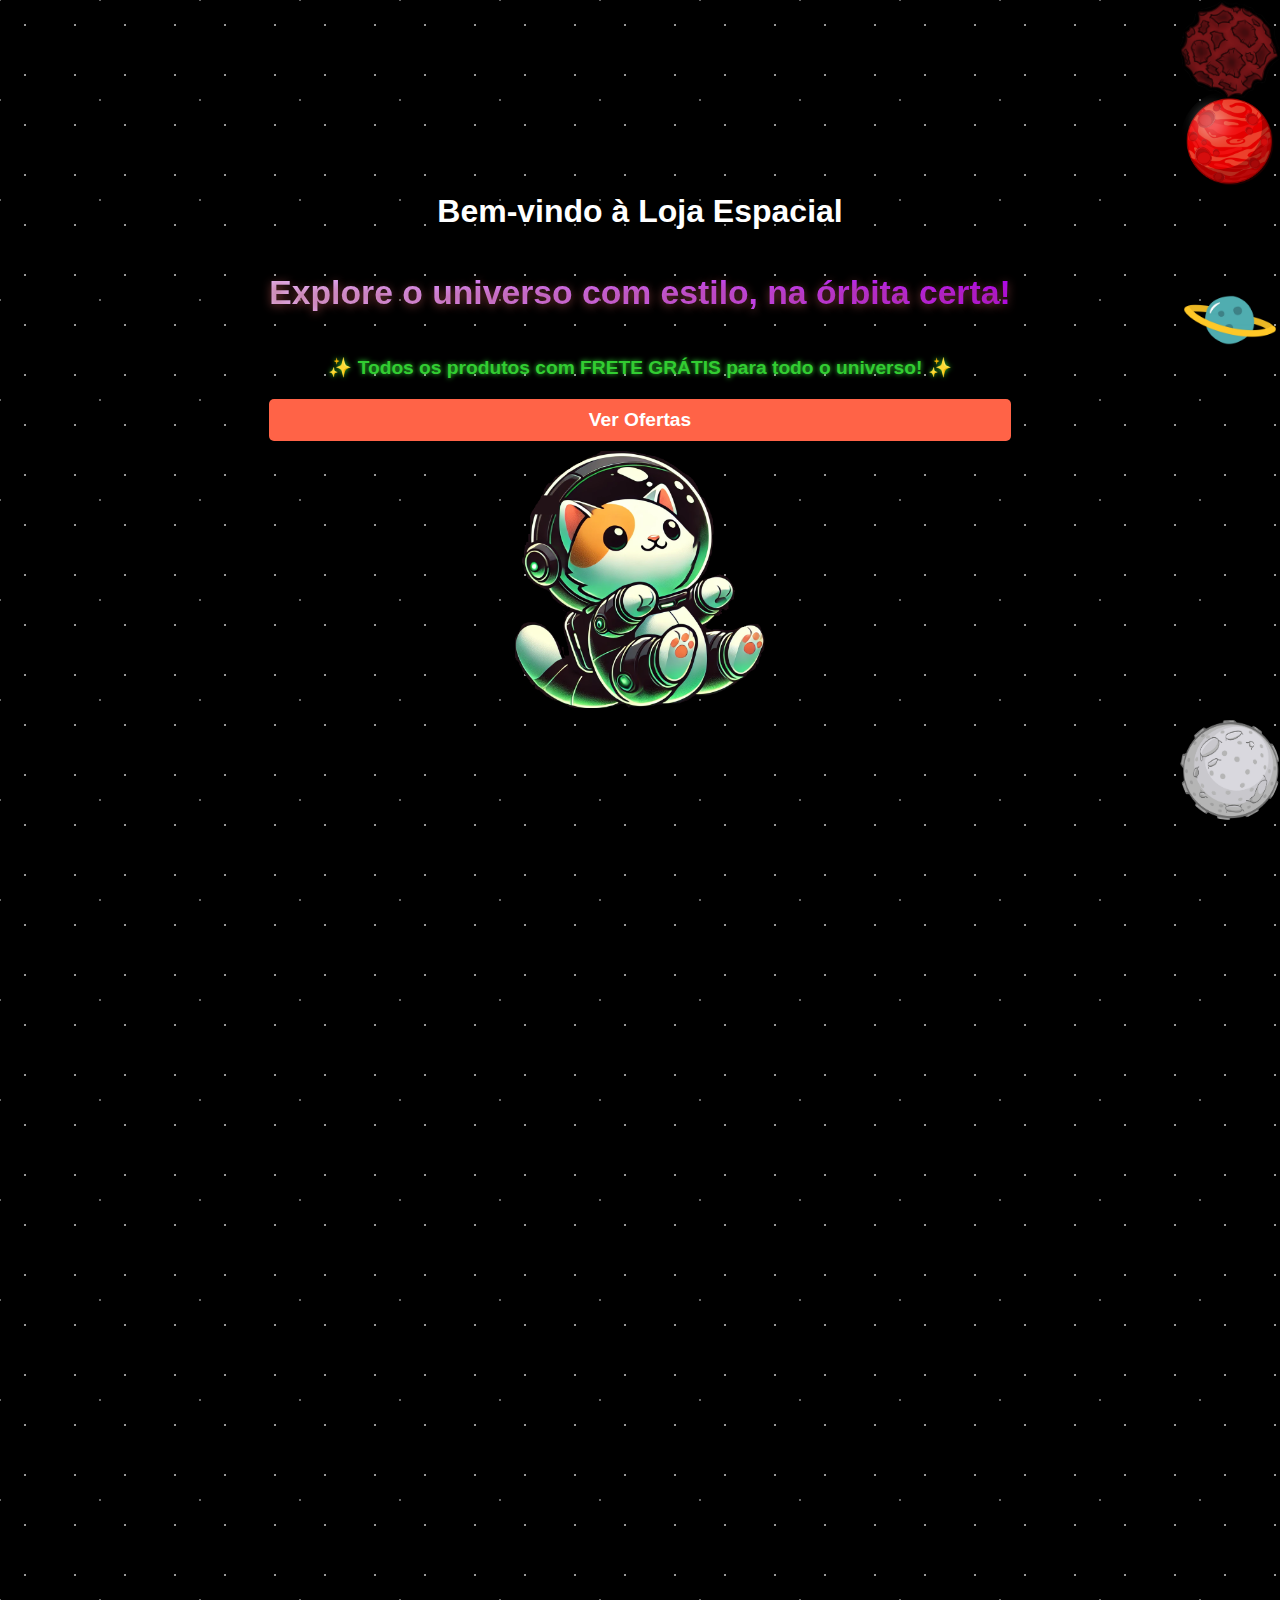
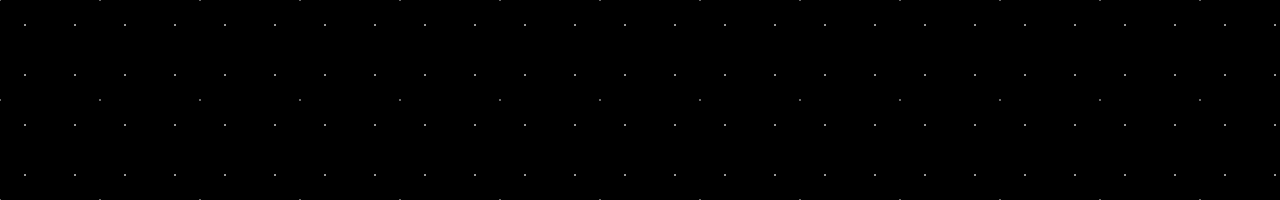
<file: index.html>
<!DOCTYPE html>
<html lang="pt-br">
<head>
    <meta charset="UTF-8">
    <meta name="viewport" content="width=device-width, initial-scale=1.0">
    <title>Loja Espacial</title>
    <link href="https://fonts.googleapis.com/css2?family=Anton&family=Permanent+Marker&display=swap" rel="stylesheet">
    <link rel="stylesheet" href="styles.css">
</head>
<body>
    <div class="container">
        <div class="content-section">
            <h1>Bem-vindo à Loja Espacial</h1>
            <div class="slogan-container">
                <h3>Explore o universo com estilo, na órbita certa!</h3>
            </div>
            <p class="free-shipping">✨ Todos os produtos com <strong>FRETE GRÁTIS</strong> para todo o universo! ✨</p>
            <!-- Botão atualizado -->
            <button class="btn-offers" onclick="window.location.href='Loading.html'">Ver Ofertas</button>
        </div>
        <div class="logo-section">
            <img src="Logo.png" alt="Logo Mascote" class="logo-image">
        </div>
    </div>

    <!-- Elementos animados -->
    <div class="planet"></div>
    <div class="planet-2"></div>
    <div class="planet-3"></div>
    <div class="planet-4"></div>
    <div class="planet-5"></div>
    <div class="planet-6"></div>
    <div class="planet-7"></div>
</body>
</html>
</file>
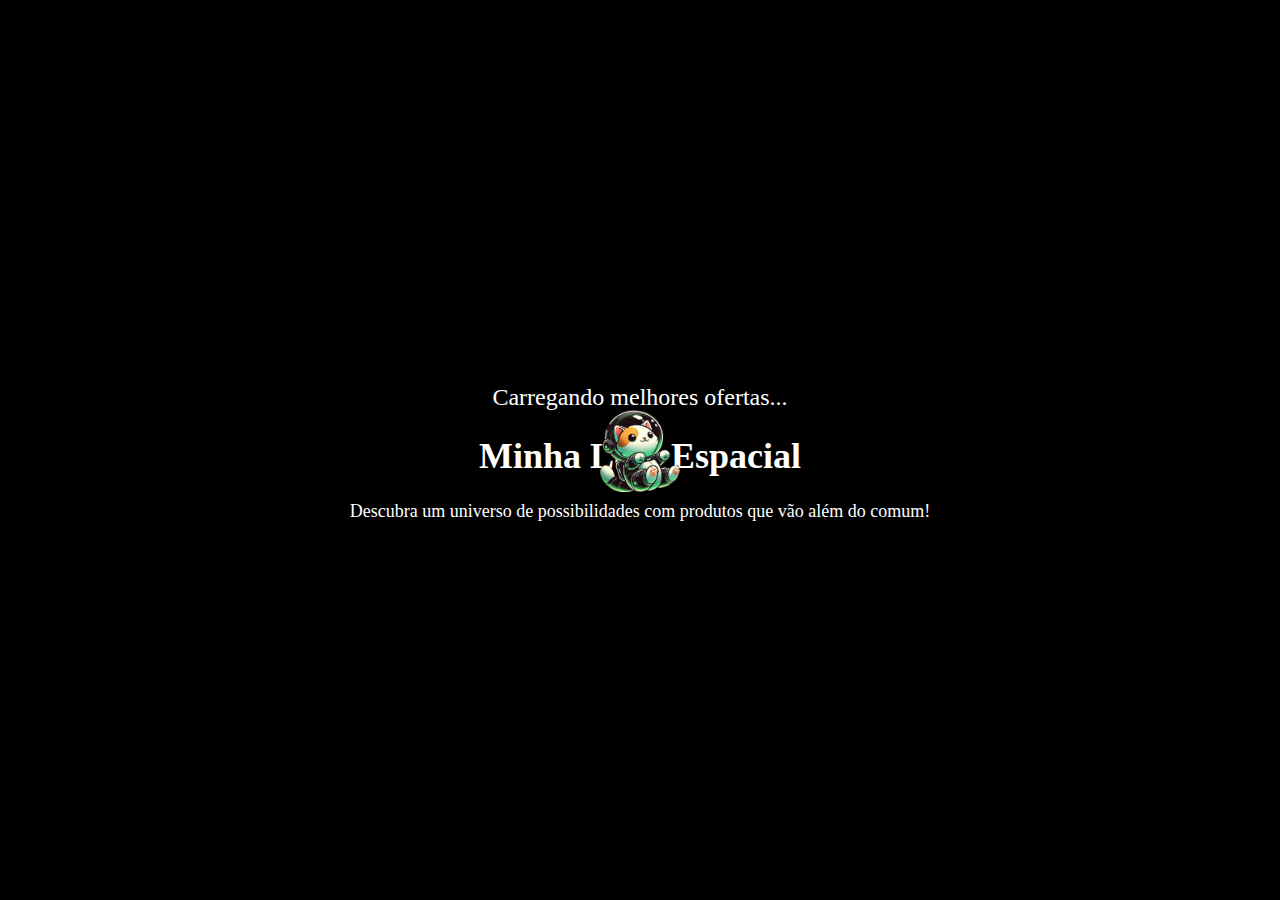
<file: Loading.html>
<!DOCTYPE html>
<html lang="pt-br">
<head>
    <meta charset="UTF-8">
    <meta name="viewport" content="width=device-width, initial-scale=1.0">
    <title>Logo Flutuante com Tela Transparente</title>
    <link rel="stylesheet" href="Loading.css">
</head>
<body>
    <!-- Contêiner da logo flutuante -->
    <div class="logo-container">
        <img src="Logo.png" alt="Logo Flutuante" class="dvd-logo">
    </div>

    <!-- Tela transparente sobre o conteúdo da loja -->
    <div class="overlay">
        <!-- Conteúdo de carregamento com animação -->
        <div class="loading-content">
            <p>Carregando melhores ofertas<span class="dots">.</span><span class="dots">.</span><span class="dots">.</span></p>
        </div>

        <!-- Frase de efeito -->
        <div class="store-content">
            <h1>Minha Loja Espacial</h1>
            <p>Descubra um universo de possibilidades com produtos que vão além do comum!</p>
        </div>
    </div>

    <script>
        // Após 3 segundos, redireciona automaticamente para a página da loja
        setTimeout(function() {
            window.location.href = 'Loja.html'; // Redireciona para a página Loja.html após 3 segundos
        }, 3000); // Atraso de 3 segundos
    </script>
</body>
</html>
</file>
<file: styles.css>
/* Corpo geral com animação */
body {
    margin: 0;
    font-family: 'Arial', sans-serif;
    color: #ffffff;
    height: 100vh;
    display: flex;
    justify-content: center;
    align-items: center;
    overflow: hidden;
    position: relative;
    background: black;
}

/* Fundo animado */
body::before {
    content: "";
    position: absolute;
    top: 0;
    left: 0;
    width: 200%;
    height: 200%;
    background: radial-gradient(circle, rgba(255, 255, 255, 0.6) 1px, transparent 1px),
                radial-gradient(circle, rgba(255, 255, 255, 0.4) 1px, transparent 1px);
    background-size: 50px 50px, 100px 100px;
    background-position: 0 0, 50px 50px;
    animation: moveBackground 12s linear infinite;
    z-index: -2;
}

/* Animação para mover as estrelas */
@keyframes moveBackground {
    0% {
        transform: translateX(0);
    }
    100% {
        transform: translateX(-100vw);
    }
}

/* Contêiner principal */
.container {
    display: flex;
    flex-direction: column;
    align-items: center;
    justify-content: center;
    position: relative;
    z-index: 2;
}

/* Seção de conteúdo */
.content-section {
    flex: 1;
    display: flex;
    flex-direction: column;
    justify-content: flex-start;
    padding: 10px;
    text-align: center;
    margin-top: -30px;
    z-index: 3;
}

.content-section h1 {
    font-family: 'Trebuchet MS', 'Lucida Sans Unicode', 'Lucida Grande', 'Lucida Sans', Arial, sans-serif;
    font-size: 2rem;
    margin-bottom: 5px;
    text-shadow: 0 0 10px rgba(0, 0, 0, 0.8);
    color: #ffffff;
}

/* Slogan estilizado */
.slogan-container {
    font-family: 'Permanent Marker', sans-serif;
    font-size: 1.8rem;
    text-align: center;
    background: linear-gradient(90deg, #eabbfd, #b300ff);
    -webkit-background-clip: text;
    -webkit-text-fill-color: transparent;
    text-shadow: 0 2px 10px rgba(162, 73, 73, 0.7);
    margin-top: 5px;
}

/* Frase destacada */
.free-shipping {
    color: #32cd32;
    font-size: 1.2rem;
    font-weight: bold;
    margin: 10px 0;
    text-shadow: 0px 0px 5px #32cd32;
}

/* Botão "Ver Ofertas" */
.btn-offers {
    background: #ff6347;
    color: white;
    font-size: 1.2rem;
    font-family: 'Arial', sans-serif;
    font-weight: bold;
    padding: 10px 20px;
    border: none;
    border-radius: 5px;
    cursor: pointer;
    box-shadow: 0 4px 8px rgba(0, 0, 0, 0.2);
    transition: all 0.3s ease;
    margin-top: 10px;
}

.btn-offers:hover {
    background: #ff4500;
    transform: scale(1.05);
}

/* Logo */
.logo-section {
    flex: 1;
    display: flex;
    justify-content: center;
    align-items: center;
    position: relative;
    z-index: 4;
    animation: logoFloat 6s ease-in-out infinite;
}

.logo-image {
    width: 250px;
    height: auto;
    object-fit: contain;
    border-radius: 10px;
}

/* Animação para flutuação do logo */
@keyframes logoFloat {
    0%, 100% {
        transform: translateY(0);
    }
    50% {
        transform: translateY(-20px);
    }
}

/* Planeta animado */
.planet, .planet-2, .planet-3, .planet-4, .planet-5, .planet-6, .planet-7 {
    position: absolute;
    width: 100px;
    height: 100px;
    background-size: cover;
    background-position: center;
    border-radius: 50%;
    animation: planetMoveLinear 5s linear infinite; /* Duração reduzida */
    z-index: 0;
}

.planet-3 {
    background-image: url('Asteroide.png');
    top: 0%;
    right: 0%;
    animation: planetMoveDiagonal 4s linear infinite; /* Duração reduzida */
}

.planet-4 {
    background-image: url('Planeta.webp');
    top: 30%;
    right: 0%;
    animation: planetMoveLinear 6s linear infinite; /* Movimento mais rápido */
}

.planet-6 {
    background-image: url('Lua.png');
    top: 80%;
    right: 0%;
    animation: planetMoveLinear 8s linear infinite; /* Movimento mais rápido */
}

.planet-7 {
    background-image: url('Planeta1.png');
    top: 10%;
    right: 0%;
    animation: planetMoveLinear 9s linear infinite; /* Movimento mais rápido */
}

@keyframes planetMoveLinear {
    0% {
        transform: translateX(100vw); /* Começa fora da tela à direita */
    }
    100% {
        transform: translateX(-100vw); /* Move para o lado esquerdo */
    }
}

@keyframes planetMoveDiagonal {
    0% {
        transform: translateX(100vw) translateY(-50vh); /* Movimento diagonal */
    }
    100% {
        transform: translateX(-100vw) translateY(50vh);
    }
}

/* Ajuste para telas menores */
@media (max-width: 768px) {
    .planet, .planet-2, .planet-3, .planet-4, .planet-5, .planet-6, .planet-7 {
        width: 80px;
        height: 80px;
    }
}
</file>
<file: Loading.css>
/* Tela preta */
body, html {
    margin: 0;
    height: 100vh;
    background: black;
    overflow: hidden; /* Impede barras de rolagem */
    display: flex;
    justify-content: center;
    align-items: center;
}

/* Logo flutuante */
.logo-container {
    position: absolute;
    width: 80px; /* Largura do logo */
    height: 80px; /* Altura do logo */
    animation: moveAcrossScreen 40s infinite ease-in-out; /* Movimento mais longo e variado */
}

.dvd-logo {
    width: 100%;
    animation: rotateLogo 6s infinite linear; /* Rotação mais lenta */
}

/* Animação de movimento da logo */
@keyframes moveAcrossScreen {
    0% {
        transform: translate(5vw, 5vh); /* Canto superior esquerdo */
    }
    10% {
        transform: translate(50vw, 10vh); /* Próximo ao topo, meio */
    }
    20% {
        transform: translate(calc(100vw - 5vw), 5vh); /* Canto superior direito */
    }
    30% {
        transform: translate(50vw, 0vh); /* Meio superior */
    }
    40% {
        transform: translate(5vw, 5vh); /* Volta ao ponto inicial */
    }
}

/* Animação dos 3 pontos piscando */
.dots {
    animation: dot-blink 1.5s infinite;
}

.dots:nth-child(2) {
    animation-delay: 0.5s;
}

.dots:nth-child(3) {
    animation-delay: 1s;
}

@keyframes dot-blink {
    0% {
        opacity: 0;
    }
    50% {
        opacity: 1;
    }
    100% {
        opacity: 0;
    }
}

/* Estilo do conteúdo de carregamento */
.loading-content {
    text-align: center;
    color: white;
    font-size: 24px;
}

/* Estilo do conteúdo da loja */
.store-content {
    text-align: center;
    color: white;
    margin-top: 20px;
    font-size: 18px;
}
</file>
